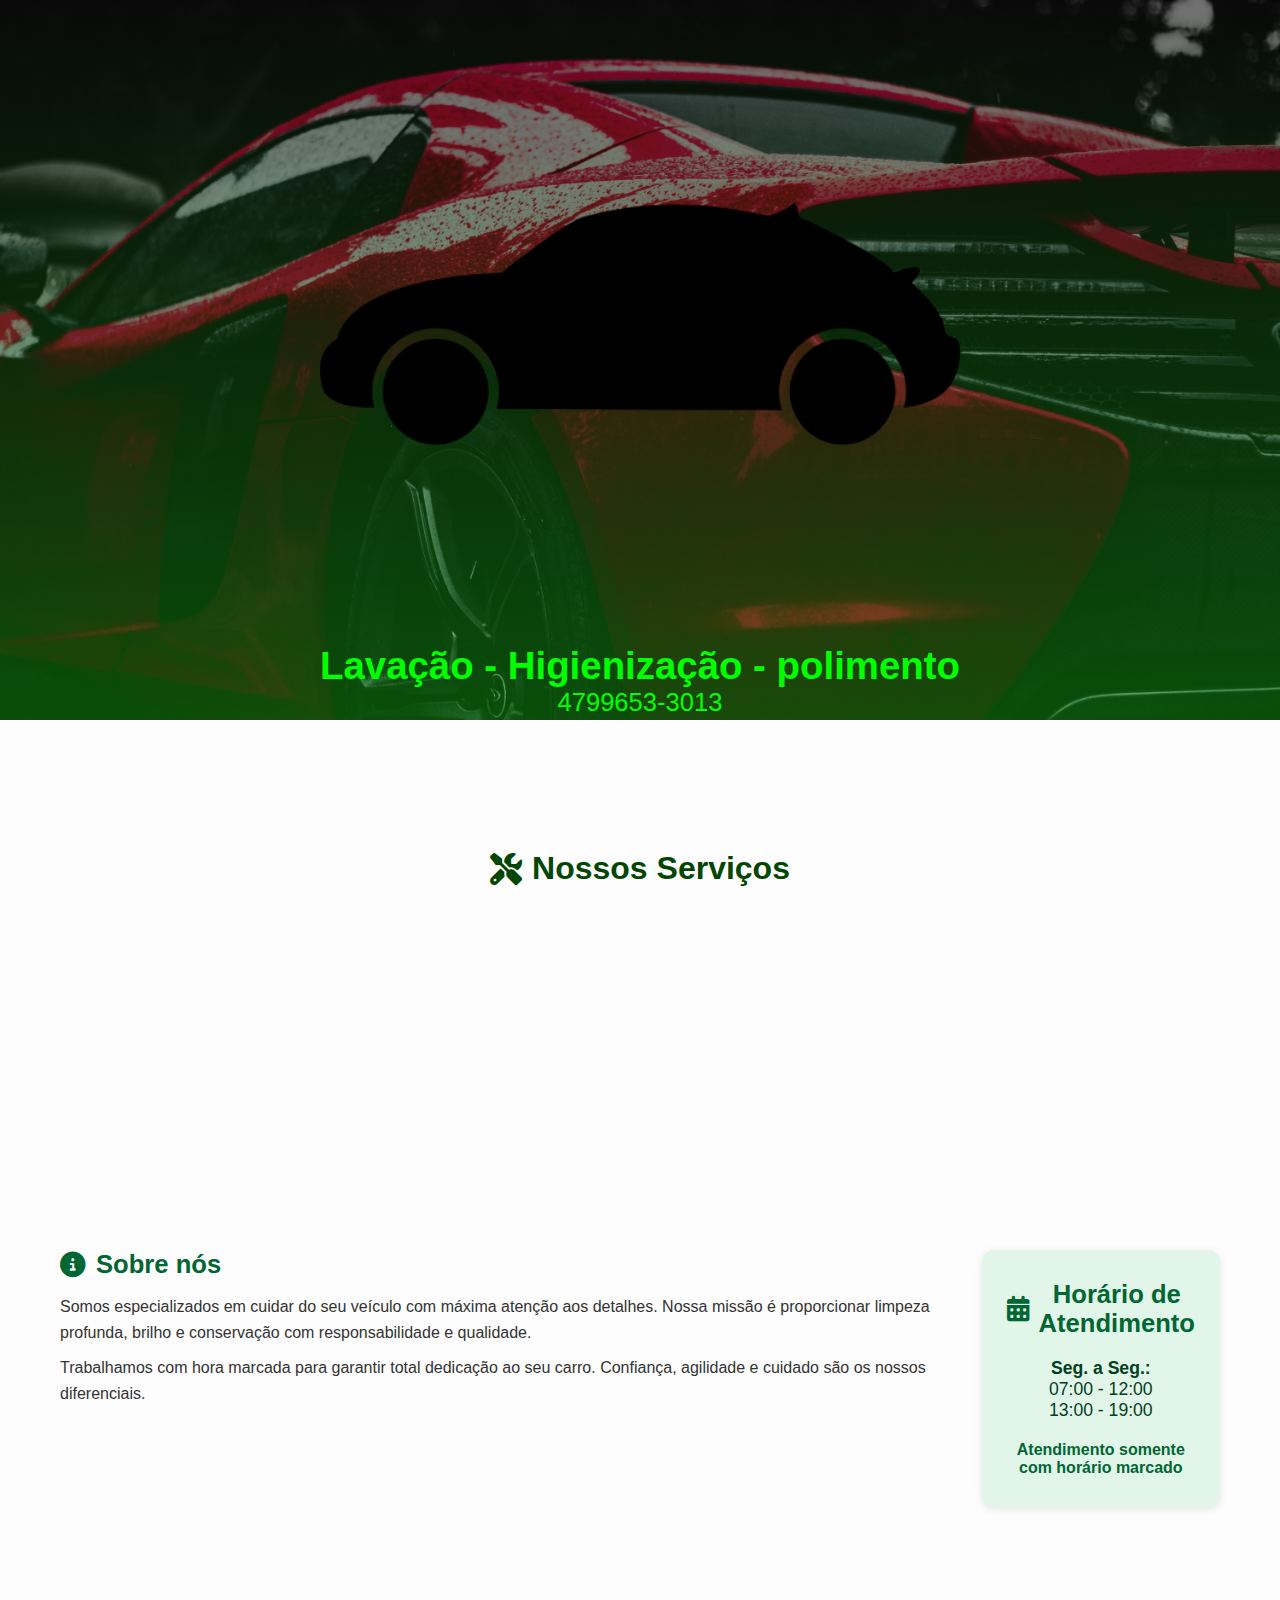
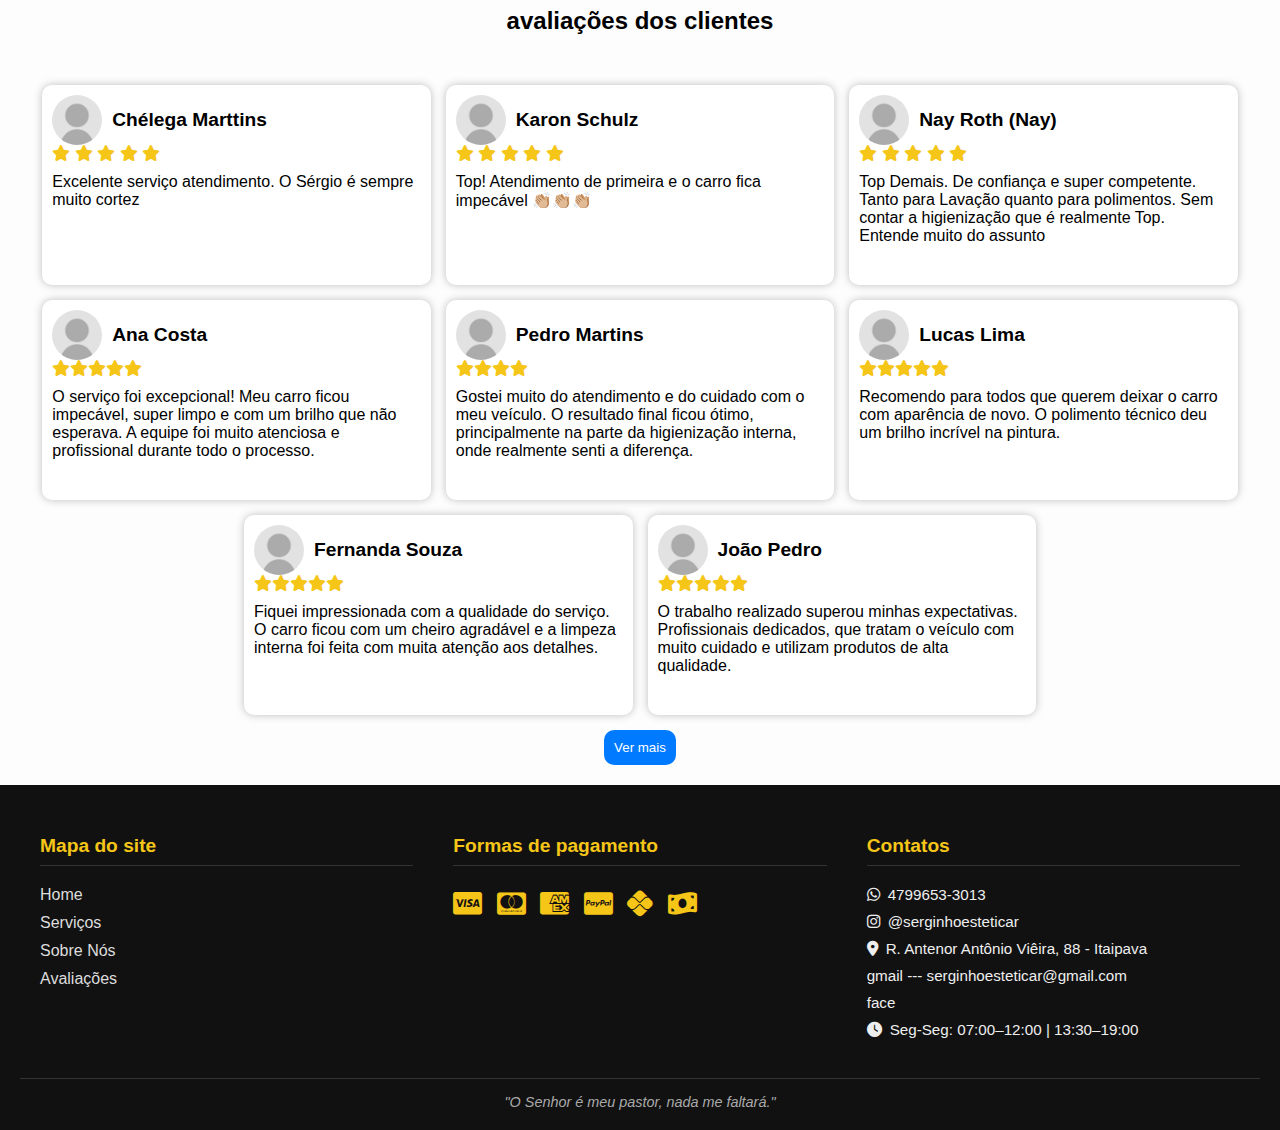
<file: lavacao_teste.html>
<!DOCTYPE html>
<html lang="pt-br">
  <head>
    <meta charset="UTF-8" />
    <meta name="viewport" content="width=device-width, initial-scale=1.0" />
    <title>Serginho EstetiCar</title>
    <link rel="stylesheet" href="lavacao_teste.css" />
    <link
      rel="stylesheet"
      href="https://cdnjs.cloudflare.com/ajax/libs/font-awesome/6.5.0/css/all.min.css"
    />
  </head>
  <body>
    <header id="home">
      <section id="cor_fundo">
        <div class="imagem_logo mover">
          <img
            src="imagens/silhueta-da-vista-lateral-da-variante-do-carro-hatchback.png"
            alt="Logo Serginho EstetiCar"
          />
          <h1>Lavação - Higienização - polimento</h1>
          <p>4799653-3013</p>
        </div>
      </section>
    </header>

    <main id="principal">
      <section id="servicos">
  <h2><i class="fas fa-tools"></i> Nossos Serviços</h2>

  <div class="container-servicos">
    <div class="card-servico animar">
      <i class="fas fa-car-side icone-servico"></i>
      <h3>Lavação Completa</h3>
      <p>Lavagem externa e interna com produtos de qualidade e acabamento premium.</p>
    </div>

    <div class="card-servico animar">
      <i class="fas fa-spray-can icone-servico"></i>
      <h3>Higienização Interna</h3>
      <p>Remoção de sujeiras, bactérias e odores com técnicas profissionais.</p>
    </div>

    <div class="card-servico animar">
      <i class="fas fa-star icone-servico"></i>
      <h3>Polimento Técnico</h3>
      <p>Realce do brilho original da pintura e remoção de pequenos riscos.</p>
    </div>

    <div class="card-servico animar">
      <i class="fas fa-broom icone-servico"></i>
      <h3>Lavagem de Motor</h3>
      <p>Limpeza segura e detalhada da parte mecânica, sem agredir componentes.</p>
    </div>
  </div>
</section>


      <section id="agenda_sobre-nos">
  <div class="sobre-nos ">
    <h3><i class="fas fa-info-circle"></i> Sobre nós</h3>
    <p>
      Somos especializados em cuidar do seu veículo com máxima atenção aos
      detalhes. Nossa missão é proporcionar limpeza profunda, brilho e
      conservação com responsabilidade e qualidade.
    </p>
    <p>
      Trabalhamos com hora marcada para garantir total dedicação ao seu carro.
      Confiança, agilidade e cuidado são os nossos diferenciais.
    </p>
  </div>

  <div class="agenda bloco">
    <h3><i class="fas fa-calendar-alt"></i> Horário de Atendimento</h3>
    <ul class="horarios">
      <li><strong>Seg. a Seg.:</strong></li>
      <li>07:00 - 12:00</li>
      <li>13:00 - 19:00</li>
    </ul>
    <p class="agendamento">Atendimento somente com horário marcado</p>
  </div>
</section>

      </section>

      <section id="depois">
        <!-- <h2>sei lá</h2>
        <div class="nada">
          <div class="carrossel">
            <div class="container_img" id="img">
  
              <img
                src="imagens/venda-carros-usados-2018-07-13-q98a7929-fabio-tito-g1.webp"
                alt=""
              />
              <img
                src="imagens/pngtree-sports-car-silhouette-simple-logo-png-image_3874452.jpg"
                alt=""
              />
              <img src="imagens/92.webp" alt="" />
              <img
                src="imagens/silhueta-da-vista-lateral-da-variante-do-carro-hatchback.png"
                alt=""
              />
            </div>
          </div>
        </div> -->
      </section>

      <section id="avaliacoes">
        <h2>avaliações dos clientes</h2>
        <div class="container-avaliacoes">
          <div class="avaliacao">
            <div class="pessoa">
              <h3>Chélega Marttins</h3>
            </div>
            <p class="estrelas">
              <i class="fas fa-star"></i>
              <i class="fas fa-star"></i>
              <i class="fas fa-star"></i>
              <i class="fas fa-star"></i>
              <i class="fas fa-star"></i>
            </p>
            <p class="pessoa_avaliacao">
              Excelente serviço atendimento. O Sérgio é sempre muito cortez
            </p>
          </div>
          <div class="avaliacao">
            <div class="pessoa">
              <h3>Karon Schulz</h3>
            </div>
            <p class="estrelas">
              <i class="fas fa-star"></i>
              <i class="fas fa-star"></i>
              <i class="fas fa-star"></i>
              <i class="fas fa-star"></i>
              <i class="fas fa-star"></i>
            </p>
            <p class="pessoa_avaliacao">
              Top! Atendimento de primeira e o carro fica impecável 👏🏼👏🏼👏🏼
            </p>
          </div>
          <div class="avaliacao">
            <div class="pessoa">
              <h3>Nay Roth (Nay)</h3>
            </div>
            <p class="estrelas">
              <i class="fas fa-star"></i>
              <i class="fas fa-star"></i>
              <i class="fas fa-star"></i>
              <i class="fas fa-star"></i>
              <i class="fas fa-star"></i>
            </p>
            <p class="pessoa_avaliacao">
              Top Demais. De confiança e super competente. Tanto para Lavação
              quanto para polimentos. Sem contar a higienização que é realmente
              Top. Entende muito do assunto
            </p>
          </div>
          <div class="avaliacao ver_mais">
            <div class="pessoa">
              <h3>Bruno Henrique Simono</h3>
            </div>
            <p class="estrelas">
              <i class="fas fa-star"></i>
              <i class="fas fa-star"></i>
              <i class="fas fa-star"></i>
              <i class="fas fa-star"></i>
              <i class="fas fa-star"></i>
            </p>
            <p class="pessoa_avaliacao">
              Empresa com um ótimo atendimento e serviço, uma das melhores da
              região. A lavação é minuciosa e realizada com produtos de
              qualidade, indico para todos!
            </p>
          </div>
          <div class="avaliacao ver_mais">
            <div class="pessoa">
              <h3>I, Pascuo</h3>
            </div>
            <p class="estrelas">
              <i class="fas fa-star"></i>
              <i class="fas fa-star"></i>
              <i class="fas fa-star"></i>
              <i class="fas fa-star"></i>
            </p>
            <p class="pessoa_avaliacao">
              Serviço especializado, ótimo atendimento
            </p>
          </div>
        </div>
        <button class="btn_ver_mais" onclick="mostrarMais()">Ver mais</button>
      </section>
    </main>

    <!-- =============final============== -->
    <footer>
      <div class="novo-footer">
        <div class="footer-col">
          <h3>Mapa do site</h3>
          <ul>
            <li><a href="#home">Home</a></li>
            <li><a href="#servicos">Serviços</a></li>
            <li><a href="#agenda_sobre-nos">Sobre Nós</a></li>
            <li><a href="#avaliacoes">Avaliações</a></li>
          </ul>
        </div>

        <div class="footer-col">
          <h3>Formas de pagamento</h3>
          <div class="pag-icons">
            <i class="fab fa-cc-visa"></i>
            <i class="fab fa-cc-mastercard"></i>
            <i class="fab fa-cc-amex"></i>
            <i class="fab fa-cc-paypal"></i>
            <i class="fab fa-pix"></i>
            <i class="fas fa-money-bill-wave"></i>
          </div>
        </div>

        <div class="footer-col">
          <h3>Contatos</h3>
          <p><i class="fab fa-whatsapp icone"></i> 4799653-3013</p>
          <p><i class="fab fa-instagram icone"></i> @serginhoesteticar</p>
          <p>
            <i class="fas fa-map-marker-alt icone"></i> R. Antenor Antônio
            Viêira, 88 - Itaipava
          </p>
          <p>gmail --- serginhoesteticar@gmail.com</p>
          <p>face </p>
          <p>
            <i class="fas fa-clock icone"></i> Seg-Seg: 07:00–12:00 |
            13:30–19:00
          </p>
        </div>
      </div>

      <div class="footer-bottom">
        <p>"O Senhor é meu pastor, nada me faltará."</p>
      </div>
    </footer>
    <script src="lavacao.js"></script>
  </body>
</html>
</file>
<file: lavacao_teste.css>
@charset "UTF-8";

:root {
  --fundo: white;
  --shadow: 0px 0px 8px rgba(0, 0, 0, 0.253);
  --border-radius: 10px;
}

* {
  margin: 0;
  padding: 0;
  box-sizing: border-box;
}
body {
  background: white;
  font-family: "Montserrat", sans-serif;
  height: 100vh;
}

/* ===========animações======= */
@keyframes mover {
  0% {
    transform: scale(1);
  }
  50% {
    transform: scale(1.05);
  }
  100% {
    transform: scale(1);
  }
}

@keyframes animacao {
  0% {
    opacity: 0;
    transform: translateY(-400px);
  }
  100% {
    opacity: 1;
    transform: translateY(0);
  }
}

.mover {
  animation: mover 2.7s infinite;
}

.animacao {
  animation: animacao 2s ease forwards;
}
/* ==============logo do site=========== */
header {
  height: 80vh;
  width: 100%;
  background-image: url(imagens/photo-1508974239320-0a029497e820.jpg);
  background-size: cover;
}

#cor_fundo {
  height: 100%;
  width: 100%;
  background-image: linear-gradient(
    to top,
    rgba(0, 128, 0, 0.534),
    rgba(0, 0, 0, 0.548)
  );
  display: flex;
  align-items: center;
  justify-content: center;
  flex-flow: column nowrap;
}

.imagem_logo {
  width: 100%;
  height: 100%;
  display: flex;
  align-items: center;
  justify-content: center;
  flex-flow: column nowrap;
}

.imagem_logo img {
  width: 50%;
}

.imagem_logo p,
.imagem_logo h1 {
  color: rgb(0, 255, 0);
}
.imagem_logo h1 {
  font-size: clamp(1rem, 3vw, 3rem);
  white-space: normal; /* permite quebra de linha automática */
}
.imagem_logo p {
  font-size: clamp(1rem, 2vw, 2rem);
}

/* ========conteúdo principal========= */
#principal {
  display: flex;
  justify-content: center;
  align-items: center;
  flex-flow: column nowrap;
  width: 100%;
  padding: 20px;
  background-color: #fdfdfd;
}

#principal h2 {
  margin: 50px 0px;
}

/* ==================serviços======= */
#servicos {
  width: 100%;
  max-width: 1200px;
  margin: 0 auto;
  padding: 60px 20px;
  text-align: center;
}

#servicos h2 {
  font-size: 2rem;
  margin-bottom: 40px;
  color: #014601 !important;
  display: flex;
  align-items: center;
  justify-content: center;
  gap: 10px;
}

.container-servicos {
  display: grid;
  grid-template-columns: 1fr;
  gap: 30px;
}

.card-servico {
  background-color: white;
  padding: 25px 20px;
  border-radius: 12px;
  box-shadow: 0 2px 10px rgba(0, 0, 0, 0.08);
  transition: transform 0.3s ease, box-shadow 0.3s ease;
}

.card-servico:hover {
  transform: translateY(-5px);
  box-shadow: 0 4px 20px rgba(0, 0, 0, 0.12);
}

.icone-servico {
  font-size: 2.5rem;
  color: #00aa44;
  margin-bottom: 15px;
}

.card-servico h3 {
  font-size: 1.4rem;
  margin-bottom: 10px;
  color: #003f1f;
}

.card-servico p {
  font-size: 1rem;
  color: #333;
  line-height: 1.5;
}

/* Animação leve */
.animar {
  opacity: 0;
  transform: translateY(50px);
  animation: subir 0.6s ease-out forwards;
}

@keyframes subir {
  to {
    opacity: 1;
    transform: translateY(0);
  }
}

/* Responsivo: 2 colunas em tablets e 4 em desktops */
@media (min-width: 600px) {
  .container-servicos {
    grid-template-columns: repeat(2, 1fr);
  }
}

@media (min-width: 992px) {
  .container-servicos {
    grid-template-columns: repeat(4, 1fr);
  }
}

/* ================sobre nós e agenda======== */
#agenda_sobre-nos {
  display: flex;
  flex-direction: column;
  gap: 30px;
  margin: 50px auto;
  width: 100%;
  max-width: 1200px;
  padding: 0 20px;
}

.bloco {
  background-color: #ffffff;
  border-radius: 12px;
  box-shadow: 0 2px 8px rgba(0, 0, 0, 0.1);
  padding: 30px 25px;
  transition: transform 0.3s ease;
}

.bloco:hover {
  transform: translateY(-4px);
}

.sobre-nos h3,
.agenda h3 {
  font-size: 1.6rem;
  color: #006633;
  margin-bottom: 15px;
  display: flex;
  align-items: center;
  gap: 10px;
}

.sobre-nos p {
  font-size: 1rem;
  line-height: 1.6;
  color: #333;
  margin-bottom: 10px;
}

.agenda {
  background-color: #e2f5e9;
  text-align: center;
}

.horarios {
  list-style: none;
  padding: 0;
  margin: 20px 0;
  font-size: 1.1rem;
  color: #003f1f;
}

.agendamento {
  font-weight: bold;
  color: #006633;
  font-size: 1rem;
}

/* Layout em colunas em telas maiores */
@media (min-width: 768px) {
  #agenda_sobre-nos {
    flex-direction: row;
  }

  .bloco {
    flex: 1;
  }
}

/* ================carrossel============ */
.nada {
  position: relative;
}

.nada {
  height: 190px;
  width: 100%;
}

.carrossel {
  box-shadow: var(--border-radius);
  overflow: hidden;
  height: 300px;
  width: 500px;
  border-radius: var(--border-radius);
  margin-top: -30px;
}

.container_img {
  display: flex;
  transition: transform 0.5 ease-in-out;
  transform: translate(0);
}

.container_img img {
  object-fit: cover;
  height: 500px;
  width: 500px;
}

.logo {
  position: absolute;
  top: -70px;
  left: 50%;
  transform: translateX(-50%);
  z-index: 2;
}

.logo img {
  max-width: 150px;
  height: auto;
}

/* ============avalições========= */
#avaliacoes {
  display: flex;
  flex-direction: column;
  align-items: center;
}
.container-avaliacoes {
  width: 100%;
  display: flex;
  flex-flow: row wrap;
  justify-content: center;
  align-items: center;
  gap: 15px;
  margin: 0px 0px 15px 0px;
}

.avaliacao {
  width: 95%;
  box-shadow: var(--shadow);
  padding: 10px;
  height: auto;
  border-radius: var(--border-radius);
  background-color: var(--fundo);
}

.pessoa {
  display: flex;
  align-items: center;
  gap: 10px;
  position: relative;
}
.pessoa::before {
  content: "";
  width: 50px;
  height: 50px;
  border-radius: 50%;
  background-image: url(imagens/sem\ perfil.jpg);
  background-size: cover;
}

.estrelas {
  font-size: clamp(0.6rem, 4vw, 1rem);
  color: #f5c518;
}
.pessoa_avaliacao {
  padding: 10px 0px;
  font-size: clamp(0.8rem, 3vw, 1rem);
}

.pessoa h3 {
  font-size: clamp(0.7rem, 1.5vw, 1.5rem);
}

/* =========botão ver mais========= */

.btn_ver_mais {
  background-color: #007bff;
  color: white;
  border-radius: var(--border-radius);
  padding: 10px;
  border: none;
  cursor: pointer;
}

.btn_ver_mais:hover {
  background-color: #0056b3;
}

.ver_mais {
  display: none;
}

/* ============final========= */
footer {
  background-color: #111;
  color: #eee;
  padding: 50px 20px 20px 20px;
}

.novo-footer {
  display: flex;
  flex-wrap: wrap;
  justify-content: space-between;
  gap: 40px;
  max-width: 1200px;
  margin: 0 auto;
}

.footer-col {
  flex: 1 1 250px;
}

.footer-col h3 {
  margin-bottom: 20px;
  color: #f5c518;
  font-size: 1.2rem;
  border-bottom: 1px solid #333;
  padding-bottom: 8px;
}

.footer-col ul {
  list-style: none;
  padding: 0;
}

.footer-col ul li {
  margin: 10px 0;
}

.footer-col a {
  color: #ddd;
  text-decoration: none;
  transition: 0.3s;
}

.footer-col a:hover {
  color: #f5c518;
}

.pag-icons i {
  font-size: 1.6rem;
  margin: 5px 10px 5px 0;
  color: #f5c518;
}

.footer-col p {
  margin: 10px 0;
  font-size: 0.95rem;
  display: flex;
  align-items: center;
  gap: 8px;
}

.footer-bottom {
  text-align: center;
  border-top: 1px solid #333;
  margin-top: 30px;
  padding-top: 15px;
  font-style: italic;
  color: #aaa;
  font-size: 0.9rem;
}

/* Responsivo */
@media (max-width: 768px) {
  .novo-footer {
    flex-direction: column;
    align-items: flex-start;
  }
}

.localizacao,
iframe {
  width: 100%;
  height: 300px;
  padding: 7px;
}

/* =============media============ */
@media (min-width: 300px) {
  #final {
    display: flex;
  }
}

@media (max-width: 300px) {
  .agenda,
  .sobre-nos {
    padding: 20px 5px;
  }
}

@media (min-width: 768px) {
  @media (max-width: 768px) {
    .footer-container {
      grid-template-columns: 1fr;
      padding: 2rem 1rem;
    }

    .footer-container section {
      padding: 1rem;
    }

    .icons {
      justify-content: center;
    }
  }
}

@media (min-width: 1026px) {
  .localizacao,
  iframe {
    width: 100%;
    height: 200px;
  }
  .localizacao {
    width: 23.33%;
  }

  .avaliacao {
    width: 31.33%;
    height: 200px;
  }
}
</file>
